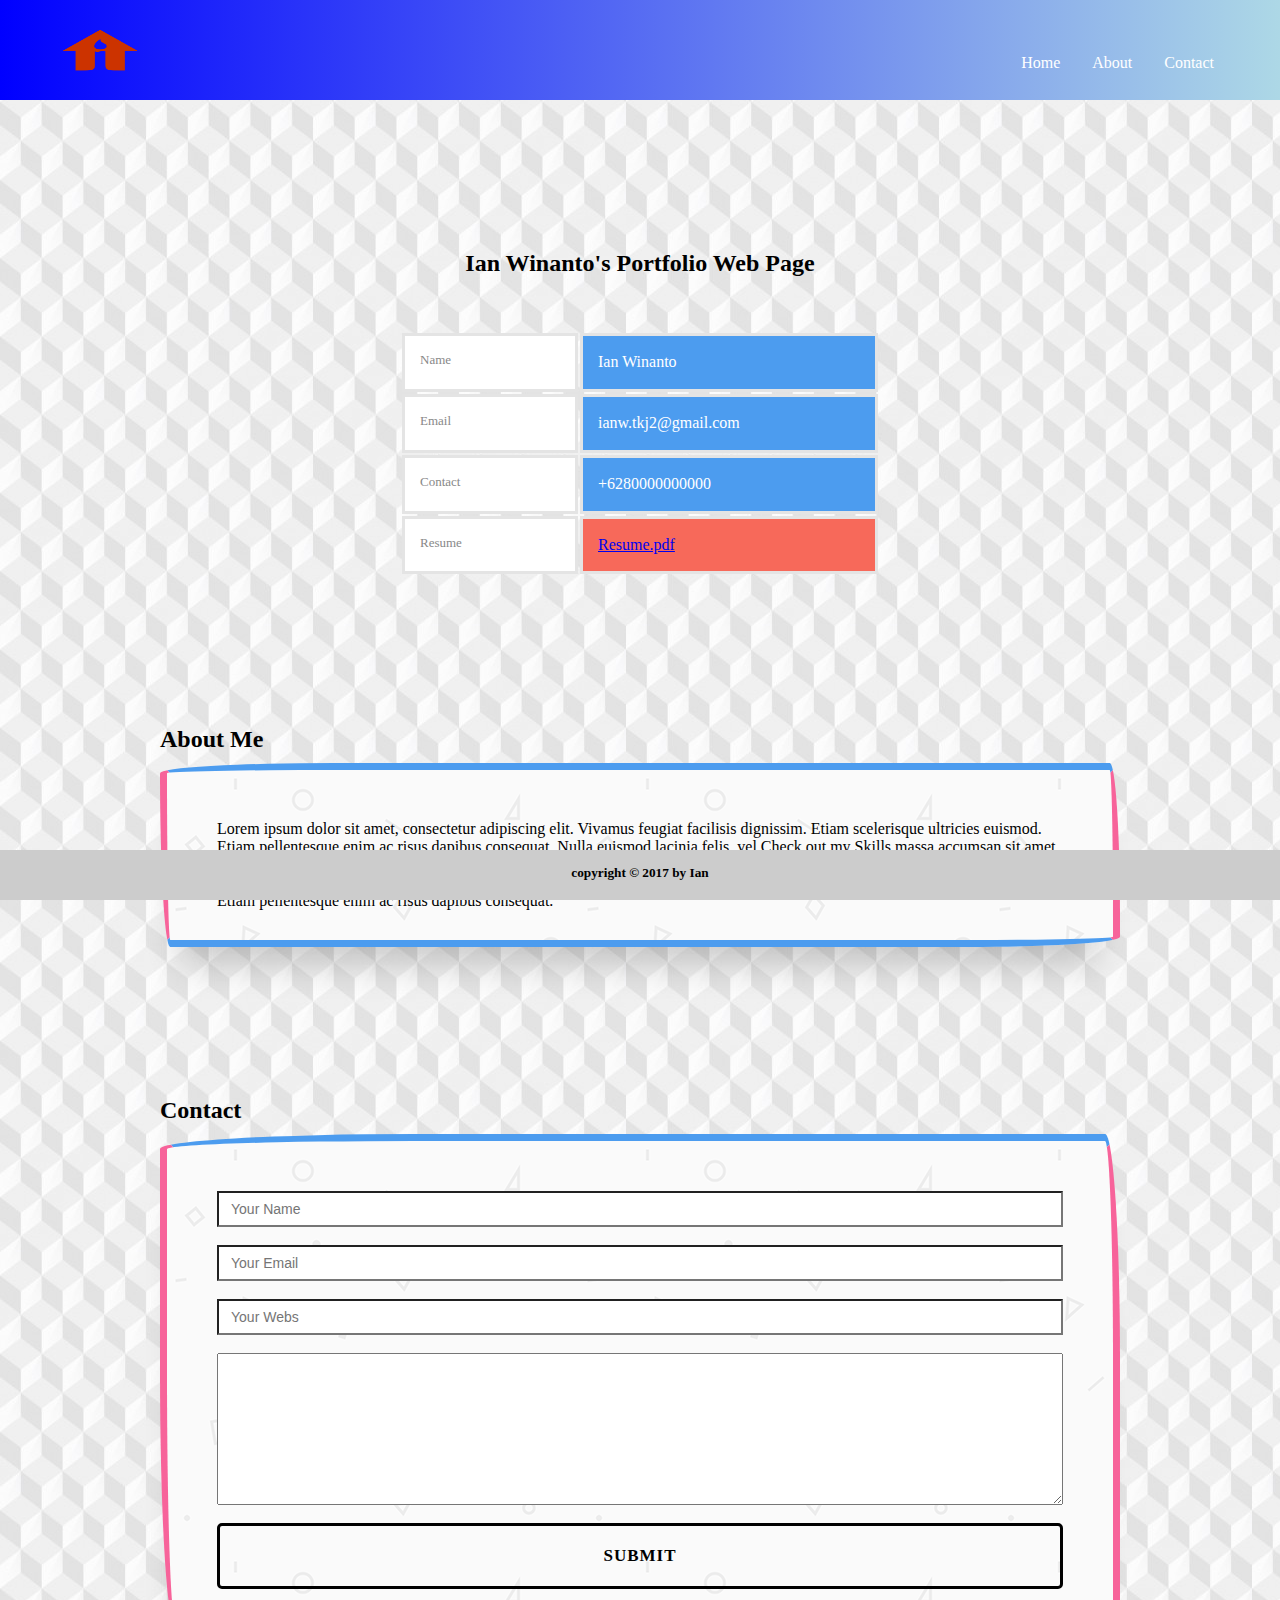
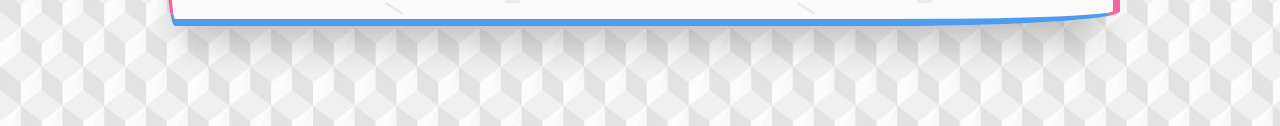
<file: index.html>
<html>
	<head>
		<title>Ian Winanto's Portfolio Web Page</title>
		<link href="assets/css/style.css" rel="stylesheet" type="text/css">
	</head>
	<body>
		<div class="header">
			<header>
				<img id="logo" src="assets/image/logo.png"/>
				<nav>
					<ul>
						<li><a href="#home">Home</a></li>
						<li><a href="#about">About</a></li>
						<li><a href="#contact">Contact</a></li>
					</ul>
				</nav>
			</header>
		</div>
		<div class="content">
			<div>
				<section id="home">
					<h2 align="center">
						Ian Winanto's Portfolio Web Page
					</h2><br/><br /><br />
					<table>
						<tbody>
							<tr>
								<td>Name</td>
								<td>Ian Winanto</td>
							</tr>
							<tr>
								<td>Email</td>
								<td>ianw.tkj2@gmail.com</td>
							</tr>
							<tr>
								<td>Contact</td>
								<td>+6280000000000</td>
							</tr>				
							<tr>
								<td>Resume</td>
								<td style="background-color:#f7695a"><a href="download/Ian Winanto.pdf">Resume.pdf</a></td>
							</tr>
						</tbody>
					</table>
				</section>
				<section id="about">
					<h2>
						About Me
					</h2>
					<div class="about-me">
						<p>Lorem ipsum dolor sit amet, consectetur adipiscing elit. Vivamus feugiat facilisis dignissim. Etiam scelerisque ultricies euismod. Etiam pellentesque enim ac risus dapibus consequat. Nulla euismod lacinia felis, vel Check out my Skills massa accumsan sit amet. Cras id fermentum neque. Curabitur et mollis neque. Fusce eu mattis arcu. Integer eget augue sit amet lorem convallis fermentum, Lorem ipsum dolor sit amet, consectetur adipiscing elit. Vivamus feugiat facilisis dignissim. Etiam scelerisque ultricies euismod. Etiam pellentesque enim ac risus dapibus consequat.</p>
					</div>
				</section>
				<section id="contact">
					<h2>
						Contact
					</h2>
					<div class="about-me">
						<form action="" method="POST">
							<input class="form-control" type="textbox" placeholder="Your Name"></input><br />
							<input class="form-control" type="textbox" placeholder="Your Email"></input><br />
							<input class="form-control" type="textbox" placeholder="Your Webs"></input><br />
							<textarea rows="10" cols="10">
								
							</textarea><br /><br />
							<input type="submit" value="SUBMIT" id="btn-submit">
						</form>
					</div>
				</section>
			</div>
		</div>
		<div class="footer">
			<h5>copyright &copy; 2017 by Ian</h5>
		</div>
	</body>
</html>
</file>
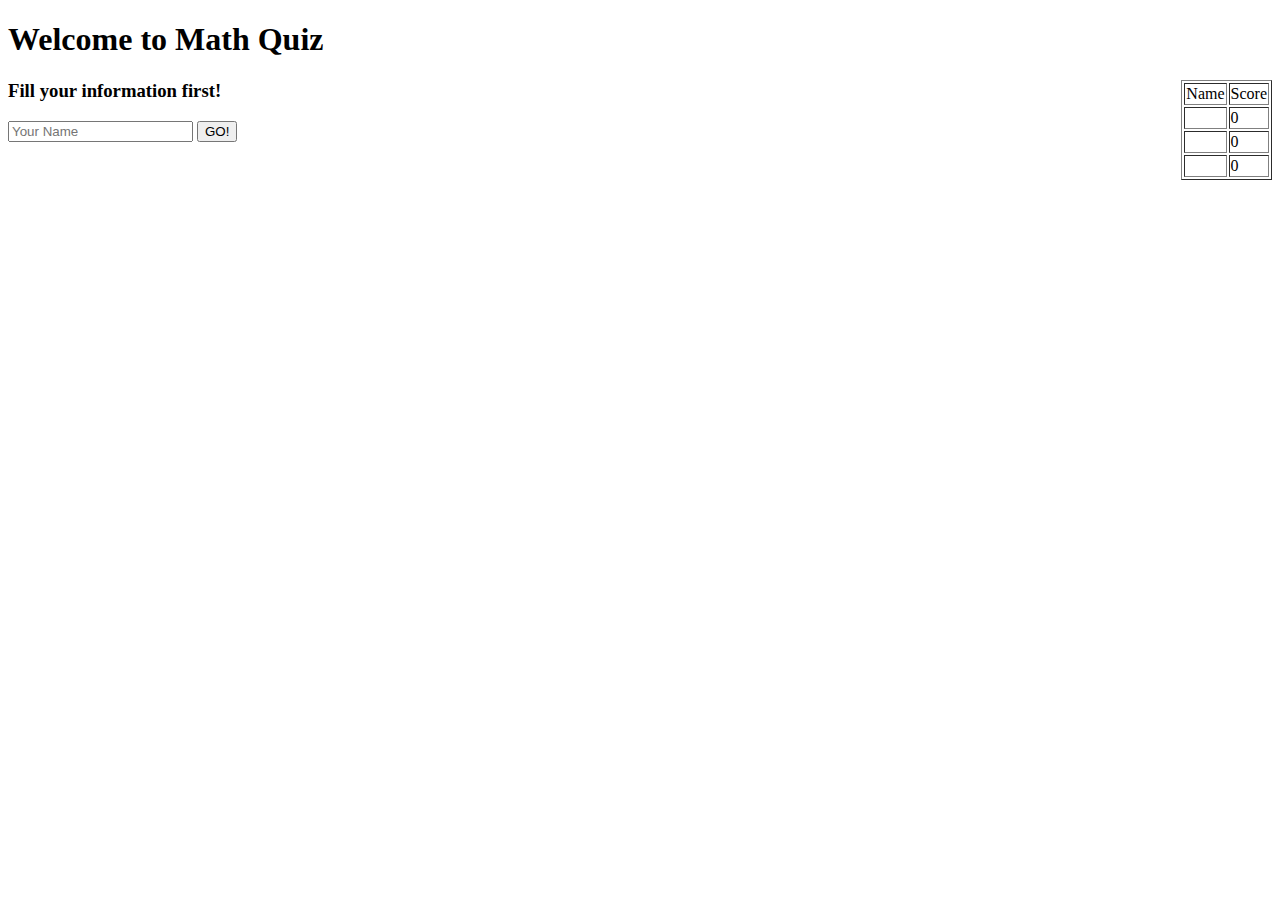
<file: weekly project/index.html>
<!DOCTYPE html>
<html>
	<head>
	<title>Math Quiz</title>
		<meta http-equiv="Content-type" content="text/html; charset=utf-8">

		<!-- Favicon Zone -->
		<!-- Style & bootstrap import -->
		<!-- End of inmport -->
		<meta name="viewport" content="width=device-width, initial-scale=1, user-scalable=no">
	</head>
	<body>
		<h1>Welcome to Math Quiz</h1>
		<table border='1' style="float:right;">
			<tr>
				<td>Name</td>
				<td>Score</td>
			</tr>
			<tr>
				<td id="high1name"></td>
				<td id="high1"></td>
			</tr>
			<tr>
				<td id="high2name"></td>
				<td id="high2"></td>
			</tr>
			<tr>
				<td id="high3name"></td>
				<td id="high3"></td>
			</tr>
		</table>
		<div id="intro">
			<h3>Fill your information first!</h3>
			<input type="text" id="name" placeholder="Your Name">
			<button onclick="startGame();">GO!</button>
		</div>
		<div id="displayDiv"></div>
		<div id="main">
			<input type="text" disabled id="number1" value='0'>
			<input type="text" disabled id="notation" value='+'>
			<input type="text" disabled id="number2" value='0'>
			<input type="text" id="answer" placeholder="answer">
			<button onclick="checkAnswer();">Submit</button>
			<p id="benar" style="font-size:16;"></p>
		</div>
		<div id="end">
			<h3>Congrats, You achieved</h3>
			<p id="score"></p>
			<button onclick="restartGame();">Play Again</button>
		</div>
		
		<script type="text/javascript" src="myapp.js"></script>
	</body>
</html>
</file>
<file: assets/css/style.css>
*{
	margin:0px;
	padding:0px;
}

body{
	position:relative;
	background-image:url('../image/home.png');
}
header {
	background: -webkit-linear-gradient(left top, blue, lightblue);
	background: linear-gradient(to right, blue , lightblue);
	width: 100%;
	height: 100px;
	position: fixed;
}

nav {
  float:right;
  margin: 40px 50px 0 0;
}

nav ul{
	margin: 0;
    padding: 0;
    overflow: hidden;
}

nav li {
  list-style: none;
  float: left;
  display: inline-block;
}

nav li a{
	display: block;
    color: white;
    text-align: center;
    padding: 14px 16px;
    text-decoration: none;
}

nav li a:hover{
	background-color:lightblue;
}

.content{
	-webkit-box-sizing: border-box;
    -moz-box-sizing: border-box;
    box-sizing: border-box;
    height:100%;
    padding: 0 20px;
	margin:auto;
	width:1000px;
}

.content > div{
	padding: 100px 0;
}
.footer {
    height:50px;
    width:100%;
    bottom:0px;
    left:0px;
    background: #CCCCCC;
    position:fixed;
}

.footer > h5{
	padding-top:15px;
	text-align:center;
}

section{
	padding-top: 150px;
	display: inline-block;
    clear: both;
    width: 100%;
}

#home > table{
	width: 50%;
	margin: 0 auto;
}

#home > table > tbody > tr > td {
    padding: 15px;
    border: 3px solid #e4e4e4;
	line-height: 1.42857143;
    vertical-align: top;
}

tr > td:nth-child(1) {
    background-color: #ffffff;
    font-weight: 500;
    font-size: 13px;
    color: #888888;
    width: 140px;
}

tr > td:nth-child(2) {
    font-weight: 500;
    color: #ffffff;
    background: #4c9cef;
}

.about-me{
	margin-top:10px;
	padding: 50px 50px 30px;
    background-color: #ffffff;
    box-shadow: -2px 40px 34px -24px rgba(0, 0, 0, 0.2);
    border-radius: 255px 15px 225px 15px/15px 225px 15px 255px;
    border: solid 7px #4c9cef;
    border-left-color: #f7639a;
    border-right-color: #f7639a;
	background: url('../image/pattern-bg.png');
    background-repeat: repeat;
}

.contact-us{
	padding: 50px;
    background-color: #ffffff;
    box-shadow: -2px 40px 34px -24px rgba(0, 0, 0, 0.2);
    border-radius: 255px 15px 225px 15px/15px 225px 15px 255px;
    border: solid 7px #4c9cef;
    border-left-color: #f7639a;
    border-right-color: #f7639a;
	background: url('../image/pattern-bg.png');
    background-repeat: repeat;
}

.form-control{
	display: block;
    width: 100%;
    padding: 6px 12px;
    font-size: 14px;
    line-height: 1.42857143;
    color: #555;
    background-color: #fff;
    background-image: none;
}

textarea { height: auto; width:100%;}

#logo{
	float:left;
	width:200px;
	height:100px;
}

#btn-submit{
	border: 3px solid #000000;
    color: #000000;
	-webkit-appearance: button;
    cursor: pointer;
	border-radius: 5px;
    font-family: inherit;
    font-size: 17px;
    color: inherit;
    background: none;
    cursor: pointer;
    padding: 20px 60px;
    display: inline-block;
    text-transform: uppercase;
    letter-spacing: 1px;
    font-weight: 700;
    outline: none;
    position: relative;
	text-align:center;
	width:100%;
	margin:auto;
}

#btn-submit:hover{
	color: #ffffff;
    background: lightblue !important;
}
</file>
